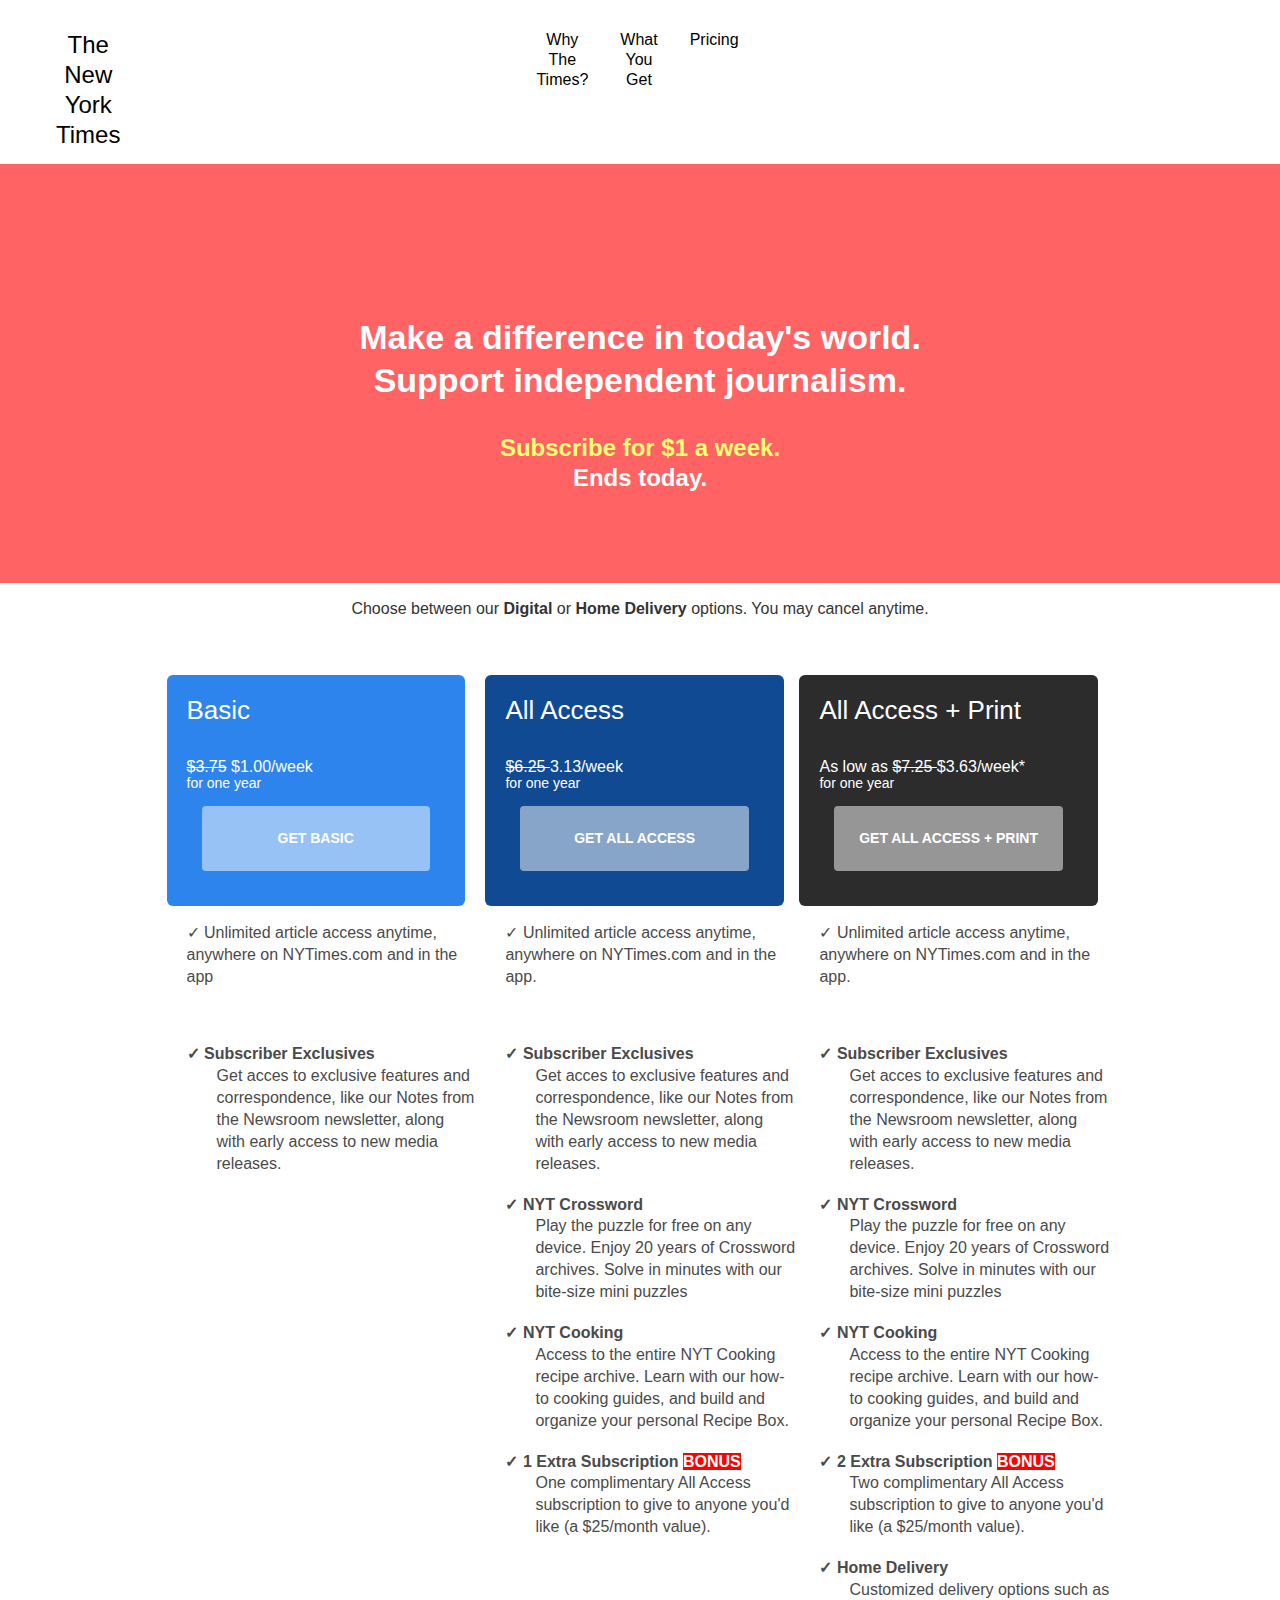
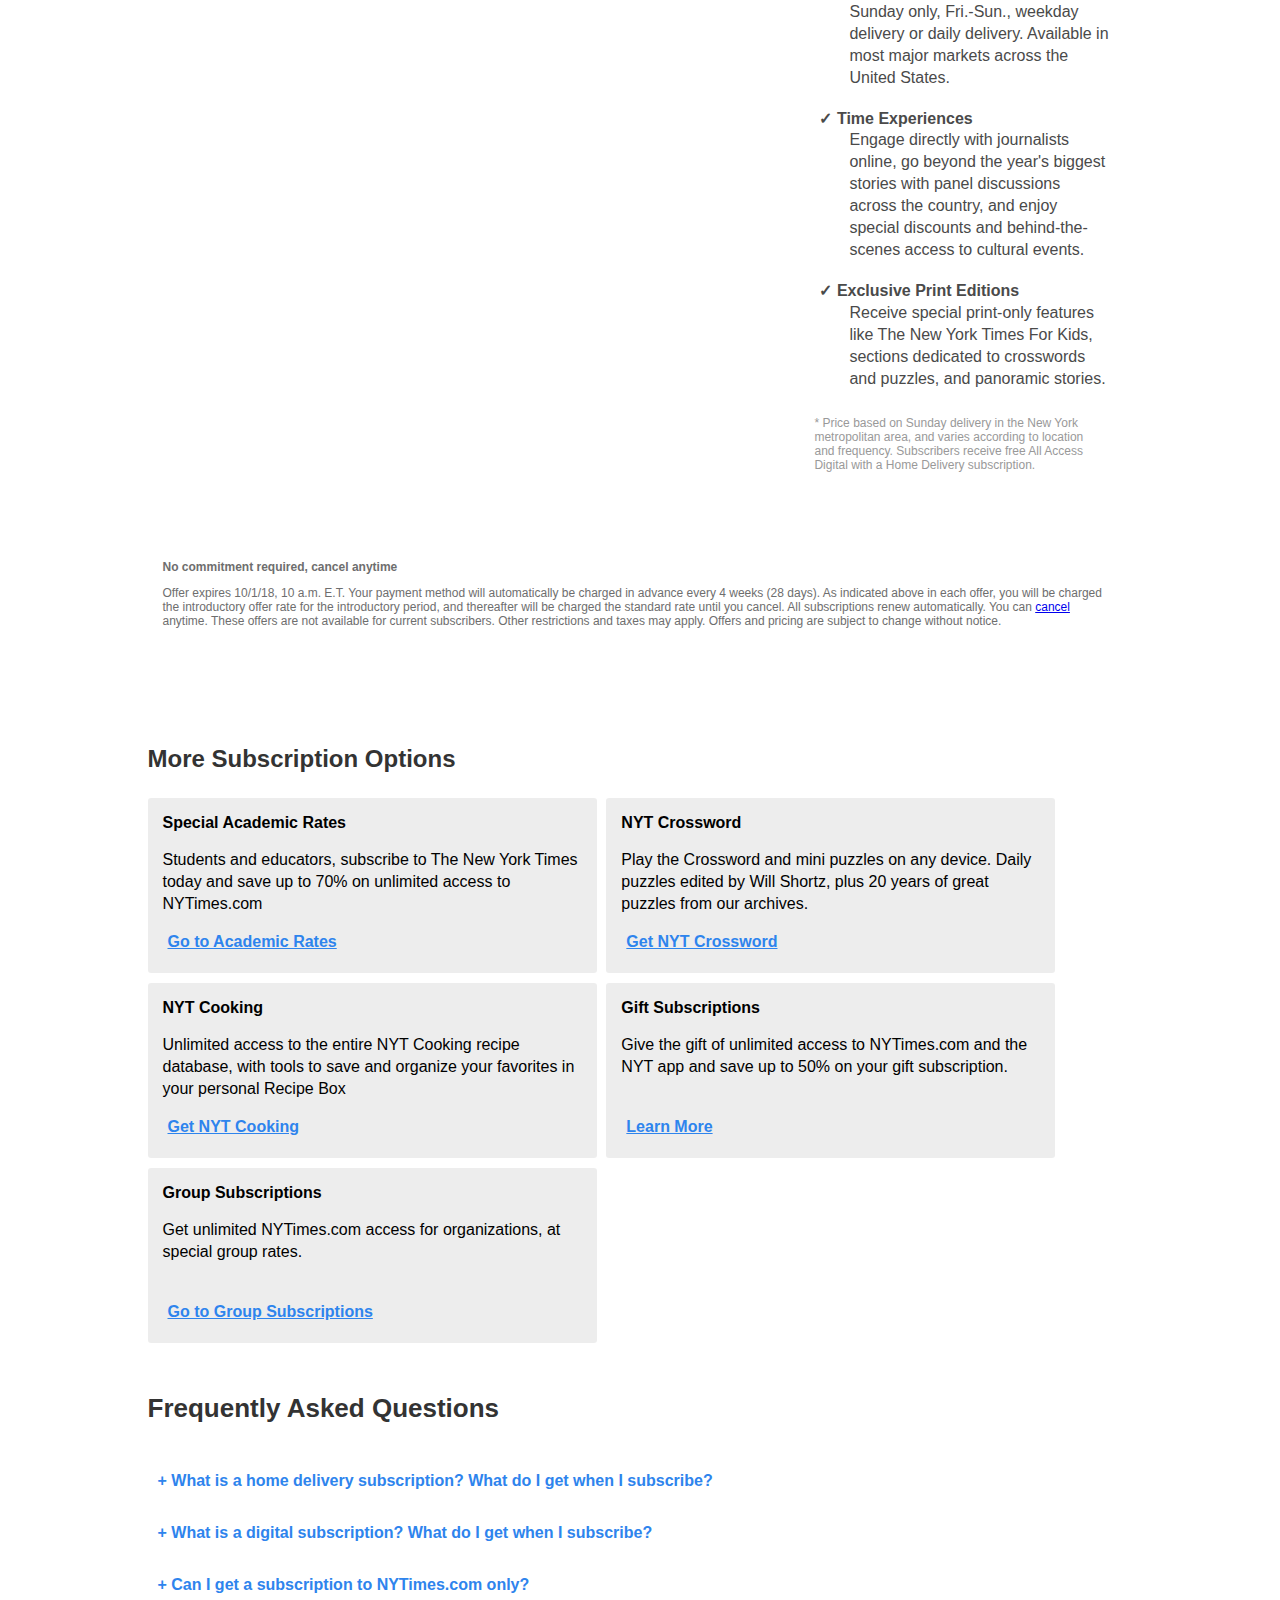
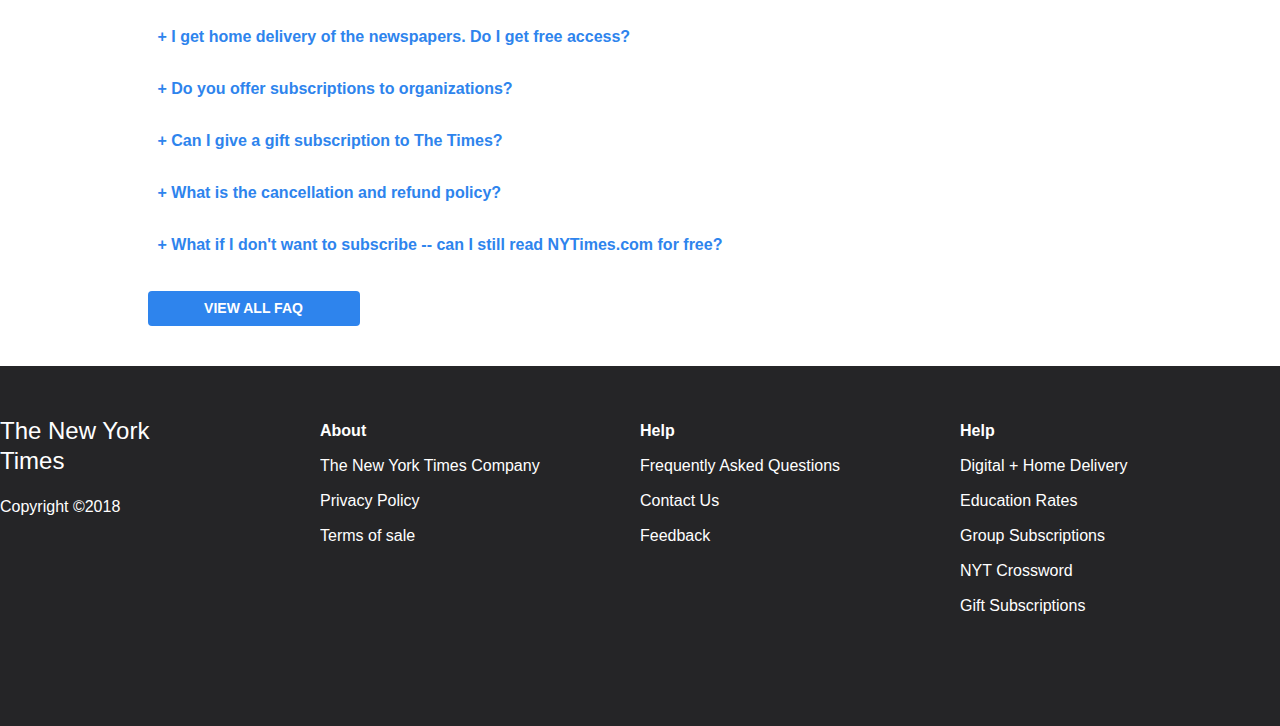
<file: index.html>
<!DOCTYPE html>
<html lang="en">
<head>
    <title>The New York Times: Digital and Home Delivery Subscriptions</title>
    <link rel="stylesheet" href="Assignment1.css" type ="text/css" />
    <link rel="stylesheet" href="https://cdnjs.cloudflare.com/ajax/libs/font-awesome/4.7.0/css/font-awesome.min.css">
</head>
<body class="main">
    <div class = "page">
        <div class ="spacing">
            <style>.universalNav{ top: 35px; }</style>
        </div>
        <header class="universalNav">
            <div class="universalNav-main">
                <div class = "menuBar">
                    <a class="homePage-link" style="font-size: 24px" href="https://www.nytimes.com/">The New York Times</a>
                    <a href="https://www.nytimes.com/subscriptions/Multiproduct/lp8FW9H.html?campaignId=67HX6">Why The Times?</a>
                   <a href="https://www.nytimes.com/subscriptions/Multiproduct/lp3L3W6.html?campaignId=67HX6">What You Get</a>
                   <a>Pricing</a>
                    <div class = "DropDown">
                        <button class = "dropbtn">More Options
                            <i class = "fa fa-caret-down"></i>
                        </button>
                        <div class = "dropdown-content">
                            <a href = "https://www.nytimes.com/subscription/hd/1042.html?campaignId=748YW">Home Delivery</a>
                            <a href = "https://www.nytimes.com/subscription/edu/lp8LQFK.html?campaignId=6YQ7L&campaignId=6YQ7L">Academic Rates</a>
                            <a href = "http://nytimesgroupsubscriptions.com/?Pardot_Campaign_Code_Form_Input=6XUKF&campaignId=6XUKF">Group Subscriptions</a>
                            <a href = "https://www.nytimes.com/subscriptions/Multiproduct/lp8R3WU.html?campaignId=6YQ7R">Cooking</a>
                            <a href = "https://www.nytimes.com/subscription/games/lp897H9.html?campaignId=6YQ7W&campaignId=6YQ7W">Crossword</a>
                            <a href = "https://www.nytimes.com/subscription/multiproduct/lp8R34X.html?campaignId=748YY">Gift</a>
                        </div>
                    </div>
                    <p class ="login" style="font-size: 9px; padding-left: 650px; padding-top: 10px;">LOG IN</p>
                </div>
            </div>
        </header>
        <section class = "columnLayout" style="background-color: #FF6363; border-top-color: #FF6363;">
            <div class = "columnLayout-content" style="padding-top: 120px; padding-bottom: 70px; width: 100%;">
                <h1 class = "header-title" style="max-width: 100%">
                    <p style ="text-align: center;"><span style = "font-size: 34px;">
                        <span class="text"><span style="color:white;text-decoration: inherit;">Make a difference in today's world. <br>Support independent journalism.</span></span></span>
                    </p>
                </h1>
                <h2 class = "Header-Subtitle" style = "max-width: 100%;">
                    <p>     </p>
                    <div style = "line-height:1.25;text-align:center;">
                        <font color="#feff74">
                            <b>
                                 Subscribe for $1 a week. 
                                <br>
                                <span style="color:#ffffff;text-decoration:inherit;">
                                    Ends today.</span>
                            </b>
                        </font> 
                    </div>
                </h2>
            </div>
        </section>
        <div class ="choose" style="background-color: #ffffff;">
            <div class ="choose-container">
                <div class="choose-content"> 
                    <div class = "choose-description" style="max-width: 100%;">
                        <p>Choose between our <strong>Digital</strong> or <strong>Home Delivery</strong> options. You may cancel anytime.</p>
                    </div>
                </div>
            </div>
        </div>
        <div class = "product-container" style="background-color: #ffffff">
            <div class = "product-container-wrap">
                <div class = "product-container-content">
                    <div class="product-basic">
                        <div class="product-basic-wrap">
                            <div class = "product-basic-header" style="background-color:#2e84ed;">
                                <div class ="product-basic-title">Basic</div>
                                <div class = "product-basic-teaser">
                                    <div style="line-height:1;">
                                        <s>$3.75</s> $1.00/week
                                    </div>
                                    <div style="line-height:1;">
                                        <span style="font-size:14px;">for </span>
                                        <span style="font-size:14px;">one year</span>
                                    </div>
                                </div>
                                <div class = "product-basic-buttonWrap">
                                    <a class = "product-basic-button" href="https://myaccount.nytimes.com/get-started?OC=20000188820&campaignId=67HX6&gclid=EAIaIQobChMItbTSi_TC3QIVBcNkCh0WlAVqEAAYASAAEgIGIfD_BwE&dclid=CMzyzY30wt0CFQbdYgod1dsImw">
                                        <p>GET BASIC</p>
                                    </a>
                                </div>
                            </div>
                            <div class = "product-basic-features">
                                <div class = "product-basic-features-1">
                                    <div class="product-basic-description">
                                        <p>&#x2713 Unlimited article access anytime, anywhere on NYTimes.com and in the app
                                    </div>
                                </div>
                                <div class = "product-basic-features-2"> 
                                    <div class="product-basic-features-title">
                                        &#x2713 Subscriber Exclusives
                                    </div>
                                    <div class="product-basic-feature-2-text"> 
                                            Get acces to exclusive features and correspondence, like our Notes from the Newsroom newsletter, along with early access to new media releases. 
                                    </div>
                                </div>
                            </div>
                        </div>
                    </div>
                    <div class = "product-basic">
                        <div class = "product-basic-wrap">
                            <div class = "product-basic-header" style="background-color:#0f4a92">
                                <div class =product-basic-title> All Access</div>
                                <div class = "product-basic-teaser">
                                    <div style = "line-height:1;">
                                        <s>$6.25 </s> 3.13/week 
                                    </div>
                                    <div style = "line-height:1;"> 
                                        <span style="font-size:14px;">for one year</span>
                                    </div>
                                </div>
                                <div class="product-basic-buttonWrap">
                                    <a class = "product-basic-button" href="https://myaccount.nytimes.com/get-started?OC=20000148500&campaignId=67HX6&gclid=EAIaIQobChMItbTSi_TC3QIVBcNkCh0WlAVqEAAYASAAEgIGIfD_BwE&dclid=CMzyzY30wt0CFQbdYgod1dsImw">
                                        <p>GET ALL ACCESS</p>
                                    </a>
                                </div>
                            </div>
                            <div class = "product-basic-features">
                                <div class = "product-basic-features-1">
                                    <div class="product-basic-description">
                                        <p>&#x2713 Unlimited article access anytime, anywhere on NYTimes.com and in the app.</p>
                                    </div>
                                </div>
                                <div class = "product-basic-features-2"> 
                                    <div class="product-basic-features-title">
                                        &#x2713 Subscriber Exclusives
                                    </div>
                                    <div class="product-basic-feature-2-text"> 
                                            Get acces to exclusive features and correspondence, like our Notes from the Newsroom newsletter, along with early access to new media releases. 
                                    </div>
                                </div>
                                <div class = "product-basic-features-2">
                                    <div class = "product-basic-features-title">
                                        &#x2713 NYT Crossword
                                    </div>
                                    <div class ="product-basic-feature-2-text">
                                        Play the puzzle for free on any device. Enjoy 20 years of Crossword archives. Solve in minutes with our bite-size mini puzzles
                                    </div>
                                </div>
                                <div class = "product-basic-features-2">
                                    <div class = "product-basic-features-title">
                                        &#x2713 NYT Cooking
                                    </div>
                                    <div class ="product-basic-feature-2-text">
                                        Access to the entire NYT Cooking recipe archive. Learn with our how-to cooking guides, and build and organize your personal Recipe Box. 
                                    </div>
                                </div>
                                <div class = "product-basic-features-2">
                                    <div class = "product-basic-features-title" style="">
                                        &#x2713 1 Extra Subscription
                                        <style type="text/css">
                                            .product-basic-features-title--tag{
                                                background-color: #FF0000;
                                                color:white; 
                                                display:inline; 
                                            }</style>
                                        <span class="product-basic-features-title--tag">BONUS</span>
                                    </div>
                                    <div class="product-basic-feature-2-text">
                                        One complimentary All Access subscription to give to anyone you'd like (a $25/month value).
                                    </div>
                                </div>
                            </div>
                        </div>
                    </div>
                    <div class = "product-basic">
                        <div class = "product-basic-wrap">
                            <div class ="product-basic-header" style="background-color:#2c2c2c;">
                                <div class = "product-basic-title">All Access + Print</div>
                                <div class = "product-basic-teaser">
                                    <div style="line-height:1;">
                                        As low as <s> $7.25 </s> $3.63/week*
                                    </div>
                                    <div style="line-height:1;">
                                        <span style="font-size:14px">for one year
                                        </span>
                                    </div>
                                </div>
                                <div class="product-basic-buttonWrap">
                                    <a class = "product-basic-button" href="https://myaccount.nytimes.com/get-started?OC=20000148500&campaignId=67HX6&gclid=EAIaIQobChMItbTSi_TC3QIVBcNkCh0WlAVqEAAYASAAEgIGIfD_BwE&dclid=CMzyzY30wt0CFQbdYgod1dsImw">
                                        <p>GET ALL ACCESS + PRINT</p>
                                    </a>
                                </div>
                            </div>
                             <div class = "product-basic-features">
                                <div class = "product-basic-features-1">
                                    <div class="product-basic-description">
                                        <p>&#x2713 Unlimited article access anytime, anywhere on NYTimes.com and in the app.</p>
                                    </div>
                                </div>
                                <div class = "product-basic-features-2"> 
                                    <div class="product-basic-features-title">
                                        &#x2713 Subscriber Exclusives
                                    </div>
                                    <div class="product-basic-feature-2-text"> 
                                            Get acces to exclusive features and correspondence, like our Notes from the Newsroom newsletter, along with early access to new media releases. 
                                    </div>
                                </div>
                                <div class = "product-basic-features-2">
                                    <div class = "product-basic-features-title">
                                        &#x2713 NYT Crossword
                                    </div>
                                    <div class ="product-basic-feature-2-text">
                                        Play the puzzle for free on any device. Enjoy 20 years of Crossword archives. Solve in minutes with our bite-size mini puzzles
                                    </div>
                                </div>
                                <div class = "product-basic-features-2">
                                    <div class = "product-basic-features-title">
                                        &#x2713 NYT Cooking
                                    </div>
                                    <div class ="product-basic-feature-2-text">
                                        Access to the entire NYT Cooking recipe archive. Learn with our how-to cooking guides, and build and organize your personal Recipe Box. 
                                    </div>
                                </div>
                                <div class = "product-basic-features-2">
                                    <div class = "product-basic-features-title" style="">
                                        &#x2713 2 Extra Subscription
                                        <style type="text/css">
                                            .product-basic-features-title--tag{
                                                background-color: #FF0000;
                                                color:white; 
                                                display:inline; 
                                            }</style>
                                        <span class="product-basic-features-title--tag">BONUS</span>
                                    </div>
                                    <div class="product-basic-feature-2-text">
                                        Two complimentary All Access subscription to give to anyone you'd like (a $25/month value).
                                    </div>
                                </div>
                                 <div class ="product-basic-features-2">
                                     <div class = "product-basic-features-title">
                                         &#x2713 Home Delivery
                                     </div>
                                     <div class = "product-basic-feature-2-text">
                                         Customized delivery options such as Sunday only, Fri.-Sun., weekday delivery or daily delivery. Available in most major markets across the United States. 
                                     </div>
                                 </div>
                                <div class ="product-basic-features-2">
                                     <div class = "product-basic-features-title">
                                         &#x2713 Time Experiences
                                     </div>
                                     <div class = "product-basic-feature-2-text">
                                         Engage directly with journalists online, go beyond the year's biggest stories with panel discussions across the country, and enjoy special discounts and behind-the-scenes access to cultural events.
                                     </div>
                                 </div>
                                 <div class ="product-basic-features-2">
                                     <div class = "product-basic-features-title">
                                         &#x2713 Exclusive Print Editions
                                     </div>
                                     <div class = "product-basic-feature-2-text">
                                         Receive special print-only features like The New York Times For Kids, sections dedicated to crosswords and puzzles, and panoramic stories.
                                     </div>
                                 </div>
                            </div>
                        </div>
                        <div class ="legal">
                            <div class="wrap">
                                <div class="legal-copy" style="display: block;">
                                    <p>* Price based on Sunday delivery in the New York metropolitan area, and varies according to location and frequency. Subscribers receive free All Access Digital with a Home Delivery subscription.</p>
                                </div>
                            </div>
                        </div>
                    </div>
                </div>
            </div>
        </div> 
        <div class="legal">
            <div class="wrap">
                <div class="legal-copy">
                    <section id="more-subscriptions">
                        <div> 
                            <div>
                                <p><strong>No commitment required, cancel anytime</strong></p>
                                <p>Offer expires 10/1/18, 10 a.m. E.T. Your payment method will automatically be charged in advance every 4 weeks (28 days). As indicated above in each offer, you will be charged the introductory offer rate for the introductory period, and thereafter will be charged the standard rate until you cancel. All subscriptions renew automatically. You can <a href="https://help.nytimes.com/hc/en-us/articles/115014893968-Terms-of-sale#cancel">cancel</a> anytime. These offers are not available for current subscribers. Other restrictions and taxes may apply. Offers and pricing are subject to change without notice.</p>
                            </div>
                        </div>
                    </section>
                </div>
            </div>
        </div>
        <div class = "secondary-offers">
            <div class="wrap">
                <h2 class="secondary-offers-title" style="max-width: 100%;">
                    <p>More Subscription Options</p>
                </h2>
                <div class="secondary-offers-content">
                    <a class="secondary-offers-link" href="http://www.nytimes.com/subscriptions/edu/lp8LQFK.html?campaignId=6Y4QR">
                        <div class="secondary-offers-link-content">
                            <div class="secondary-offers-link-title">
                                Special Academic Rates</div>
                                <div class="secondary-offers-link-feature">
                                    <p>
                                        Students and educators, subscribe to The New York Times today and save up to 70% on unlimited access to NYTimes.com 
                                    </p>
                                </div>
                                <div class="secondary-offers-link-button">
                                    Go to Academic Rates
                                </div>
                            </div>
                            </a>
                            <a class="secondary-offers-link" href="https://www.nytimes.com/subscriptions/games/lp897H9.html?campaignId=6Q9K8">
                                <div class="secondary-offers-link-content">
                                    <div class="secondary-offers-link-title">NYT Crossword</div>
                                    <div class="secondary-offers-link-feature">
                                        <p>
                                            Play the Crossword and mini puzzles on any device. Daily puzzles edited by Will Shortz, plus 20 years of great puzzles from our archives.
                                        </p>
                                    </div>
                                    <div class="secondary-offers-link-button">
                                        Get NYT Crossword
                                    </div>
                                </div>
                            </a>
                            <a class="secondary-offers-link" href="https://www.nytimes.com/subscriptions/games/lp897H9.html?campaignId=6Q9K8">
                                <div class="secondary-offers-link-content">
                                    <div class="secondary-offers-link-title">NYT Cooking</div>
                                    <div class="secondary-offers-link-feature">
                                        <p>
                                            Unlimited access to the entire NYT Cooking recipe database, with tools to save and organize your favorites in your personal Recipe Box
                                        </p>
                                    </div>
                                    <div class="secondary-offers-link-button">
                                        Get NYT Cooking
                                    </div>
                                </div>
                            </a> 
                            <a class="secondary-offers-link" href="https://www.nytimes.com/subscriptions/games/lp897H9.html?campaignId=6Q9K8">
                                <div class="secondary-offers-link-content">
                                    <div class="secondary-offers-link-title">Gift Subscriptions</div>
                                    <div class="secondary-offers-link-feature">
                                        <p>
                                            Give the gift of unlimited access to NYTimes.com and the NYT app and save up to 50% on your gift subscription.
                                        </p>
                                    </div>
                                    <div class="secondary-offers-link-button">
                                        Learn More
                                    </div>
                                </div>
                            </a>
                            <a class="secondary-offers-link" href="https://www.nytimes.com/subscriptions/games/lp897H9.html?campaignId=6Q9K8">
                                <div class="secondary-offers-link-content">
                                    <div class="secondary-offers-link-title">Group Subscriptions</div>
                                    <div class="secondary-offers-link-feature">
                                        <p>
                                            Get unlimited NYTimes.com access for organizations, at special group rates. 
                                        </p>
                                    </div>
                                    <div class="secondary-offers-link-button">
                                        Go to Group Subscriptions
                                    </div>
                                </div>
                            </a>
                    </div>
                </div>
            </div>
            <div class="faq">
                <div class="faq-container">
                    <div class="wrap">
                        <h2 class="faq-title" style="text-align: left;">
                            Frequently Asked Questions
                        </h2>
                    </div>
                    <div class="faq-section">
                        <div class="faq-item">
                            <div class="wrap">
                                <h3 class="faq-item-title">
                                   + What is a home delivery subscription? What do I get when I subscribe?
                                </h3>
                            </div>
                        </div>
                        <div class="faq-item">
                            <div class="wrap">
                                <h3 class="faq-item-title">
                                    + What is a digital subscription? What do I get when I subscribe?
                                </h3>
                            </div>
                        </div>
                        <div class="faq-item">
                            <div class="wrap">
                                <h3 class="faq-item-title">
                                    + Can I get a subscription to NYTimes.com only?
                                </h3>
                            </div>
                        </div>
                        <div class="faq-item">
                            <div class="wrap">
                                <h3 class="faq-item-title">
                                    + I get home delivery of the newspapers. Do I get free access?
                                </h3>
                            </div>
                        </div>
                        <div class="faq-item">
                            <div class="wrap">
                                <h3 class="faq-item-title">
                                   + Do you offer subscriptions to organizations?
                                </h3>
                            </div>
                        </div>
                        <div class="faq-item">
                            <div class="wrap">
                                <h3 class="faq-item-title">
                                    + Can I give a gift subscription to The Times?
                                </h3>
                            </div>
                        </div>
                        <div class="faq-item">
                            <div class="wrap">
                                <h3 class="faq-item-title">
                                    + What is the cancellation and refund policy?
                                </h3>
                            </div>
                        </div>
                        <div class="faq-item">
                            <div class="wrap">
                                <h3 class="faq-item-title">
                                    + What if I don't want to subscribe -- can I still read NYTimes.com for free?
                                </h3>
                            </div>
                        </div>
                    </div>
                    <a class="faq-link" href="https://www.nytimes.com/content/help/account/purchases/subscriptions-and-purchases.html">
                        <div class="wrap">VIEW ALL FAQ</div>
                    </a>
                </div>
            </div>
            <footer class="page-footer">
                <div class="page-footer-content">
                    <div class="page-footer-column">
                        <a class="page-footer-column-logo" style="font-size: 24px; color:#ffffff;" href="https://www.nytimes.com">
                            The New York Times
                        </a>
                        <p>Copyright ©2018</p>
                    </div>
                    <div class="page-footer-column">
                        <h3 class="page-footer-column-heading">
                            About
                        </h3>
                        <div class="page-footer-column-links">
                            <a href="http://www.nytco.com/">
                            The New York Times Company
                            </a>
                            <br>
                            <a href="https://www.nytimes.com/privacy">
                            Privacy Policy</a>
                            <br>
                            <a href="https://www.nytimes.com/content/help/rights/sale/terms-of-sale.html">
                            Terms of sale
                            </a>
                        </div>
                    </div>
                    <div class="page-footer-column">
                        <h3 class="page-footer-column-heading">
                            Help
                        </h3>
                        <div class="page-footer-column-links">
                            <a href="https://www.nytimes.com/content/help/account/purchases/subscriptions-and-purchases.html">
                            Frequently Asked Questions
                            </a>
                            <br>
                            <a href="https://help.nytimes.com/hc/en-us">
                            Contact Us</a>
                            <br>
                            <a href="https://myaccount.nytimes.com/membercenter/feedback.html">
                            Feedback
                            </a>
                        </div>
                    </div>
                    <div class="page-footer-column">
                        <h3 class="page-footer-column-heading">
                            Help
                        </h3>
                        <div class="page-footer-column-links">
                            <a href="https://www.nytimes.com/subscription/multiproduct/lp8HYKU.html?campaignId=6JUHR">
                            Digital + Home Delivery
                            </a>
                            <br>
                            <a href="https://www.nytimes.com/subscriptions/edu/lp8LQFK.html?campaignId=6RR8R">
                            Education Rates</a>
                            <br>
                            <a href="http://nytimesgroupsubscriptions.com/?Pardot_Campaign_Code_Form_Input=6XUJR">
                            Group Subscriptions
                            </a>
                            <br>
                            <a href="https://www.nytimes.com/subscription/games/lp897H9.html?campaignId=6RRWR">
                            NYT Crossword
                            </a>
                            <br>
                            <a href="https://www.nytimes.com/subscription/multiproduct/lp8R34X.html?campaignId=3FQ4Y">
                            Gift Subscriptions
                            </a>
                        </div>
                    </div>
                </div>
            </footer>
        </div>
    </div>
</body>
</html>
</file>
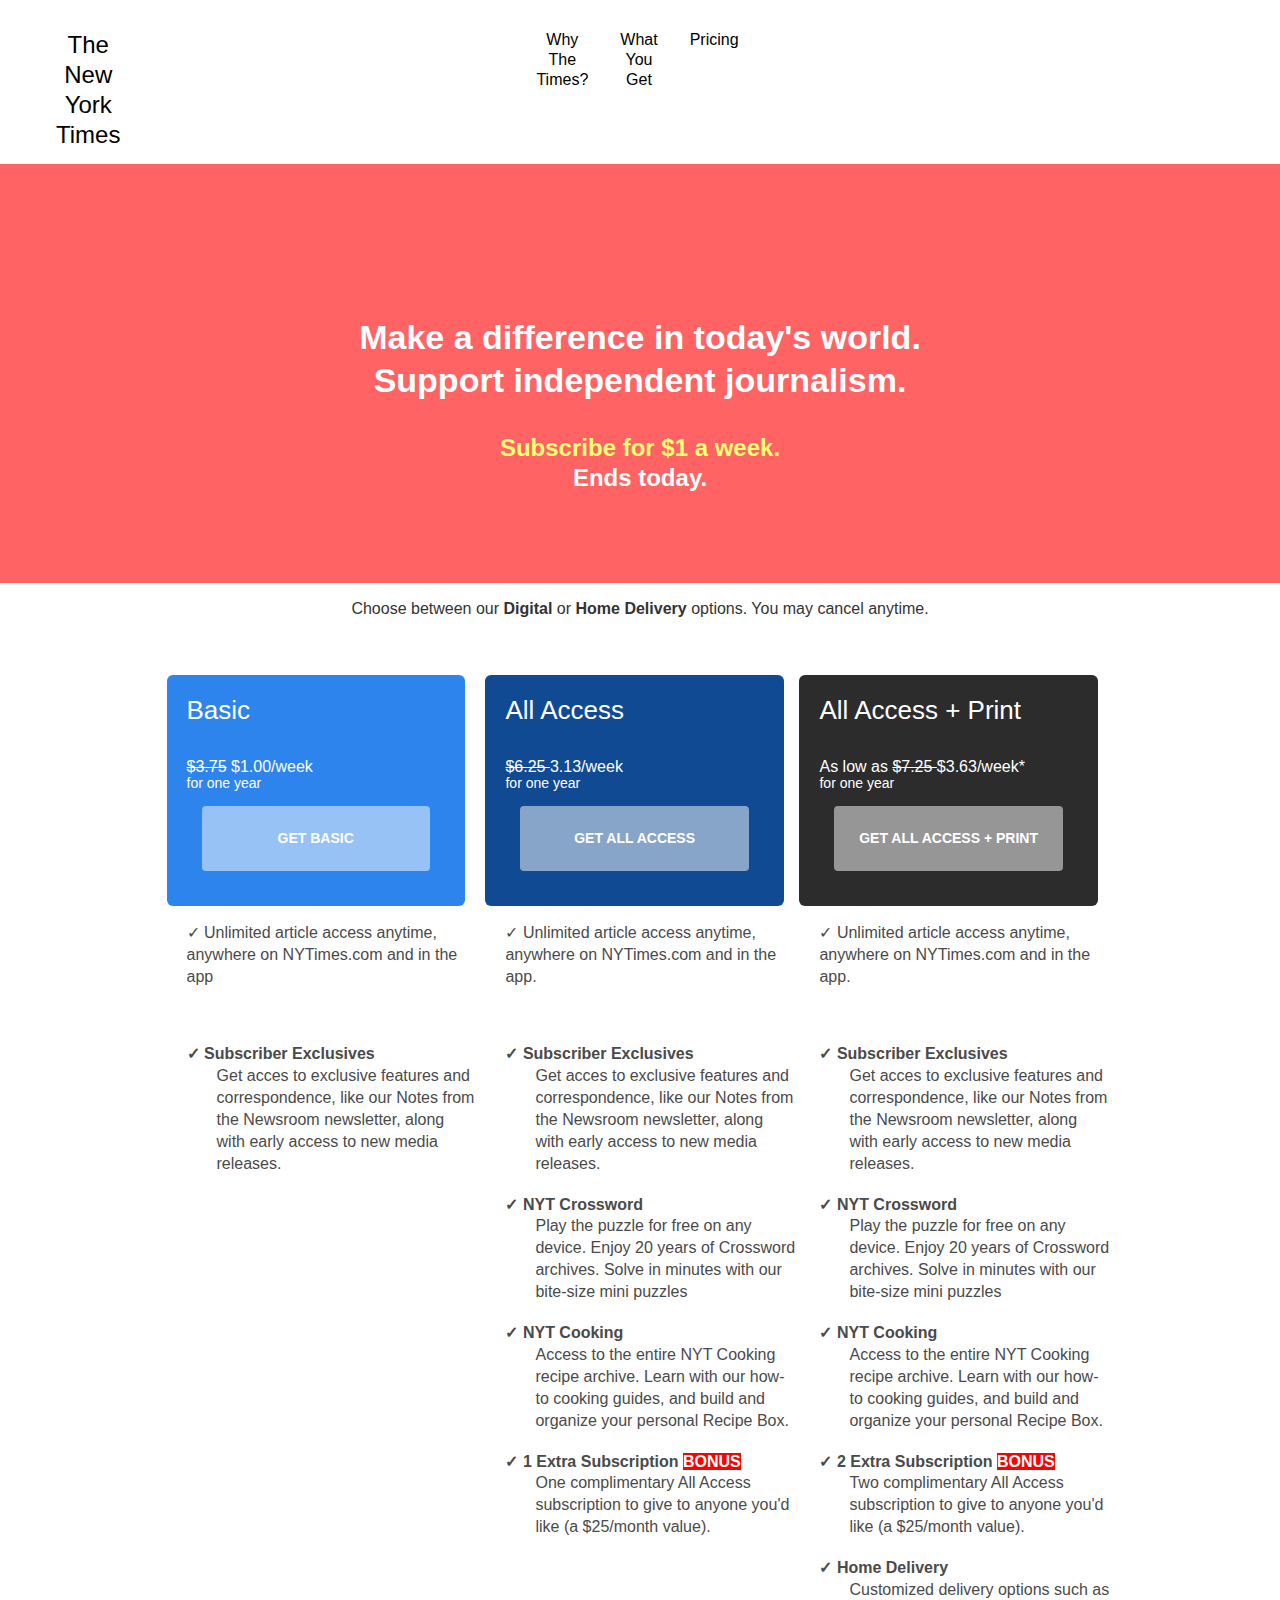
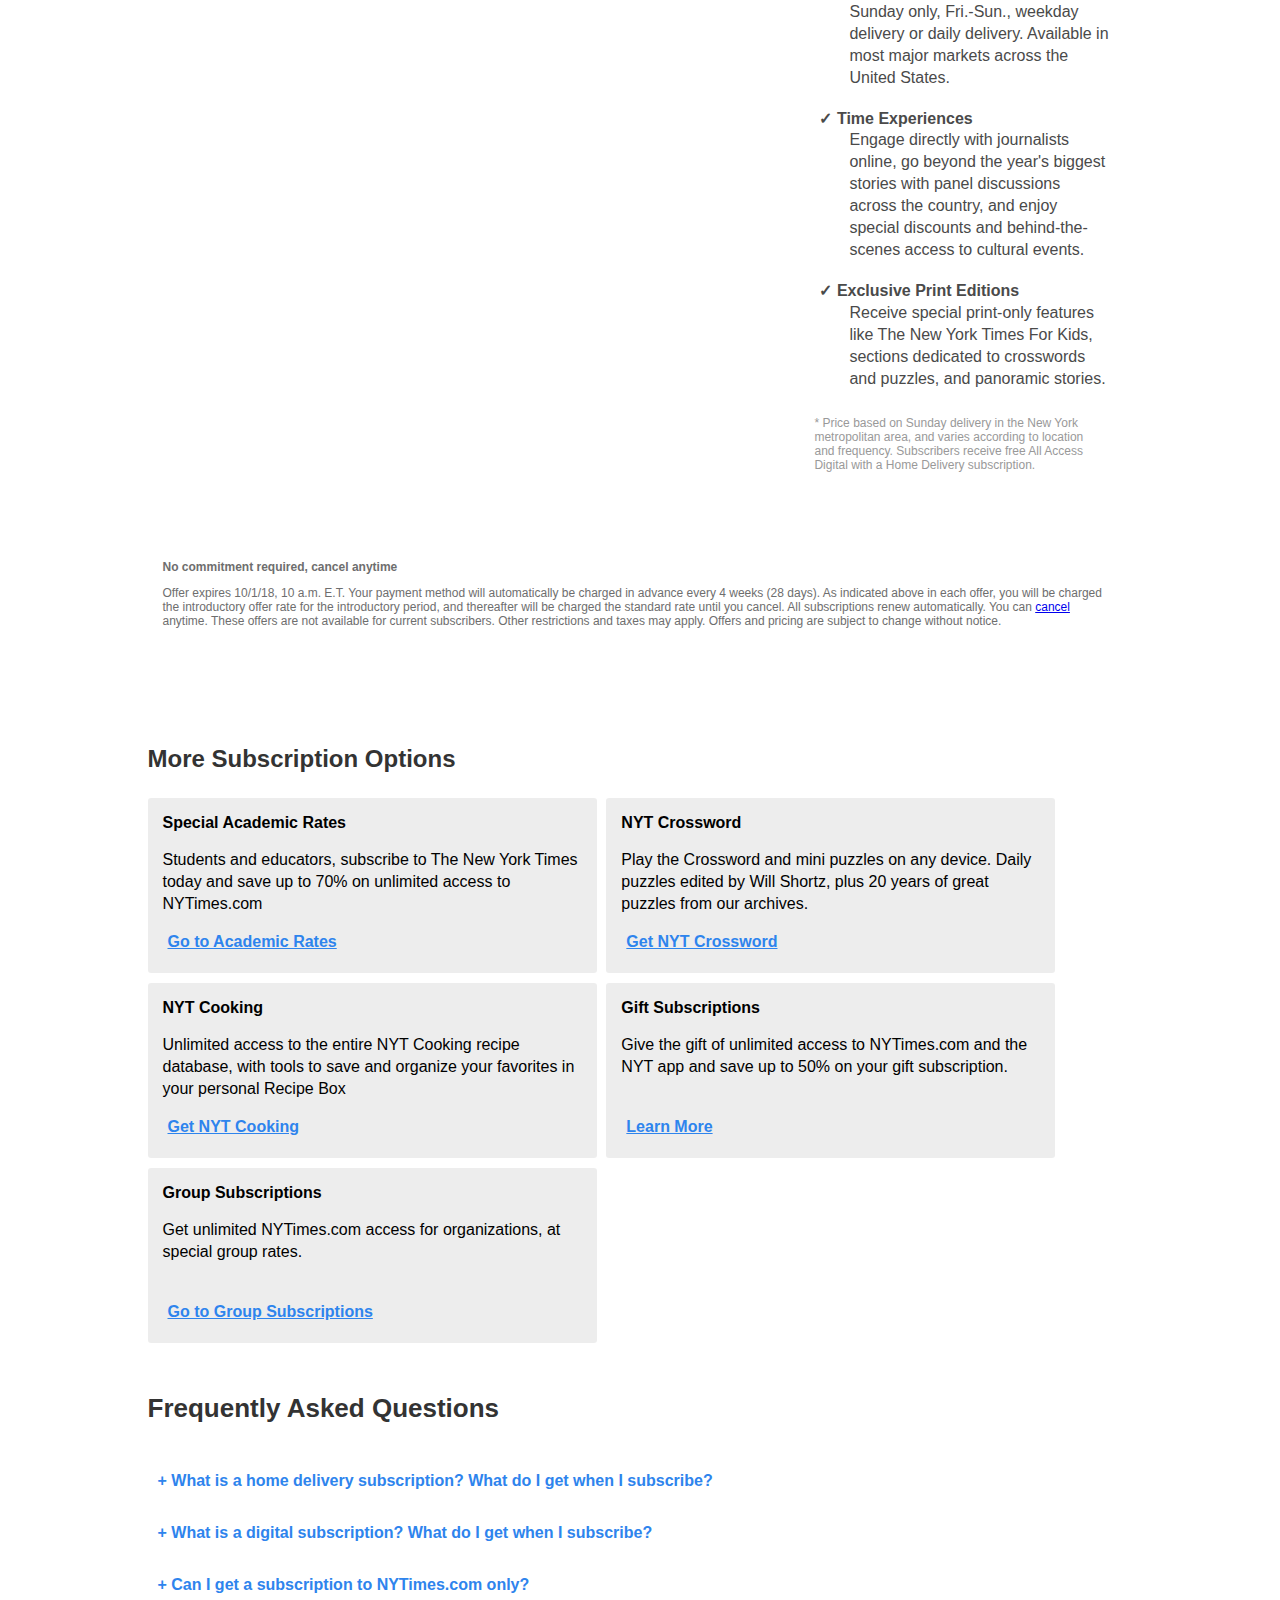
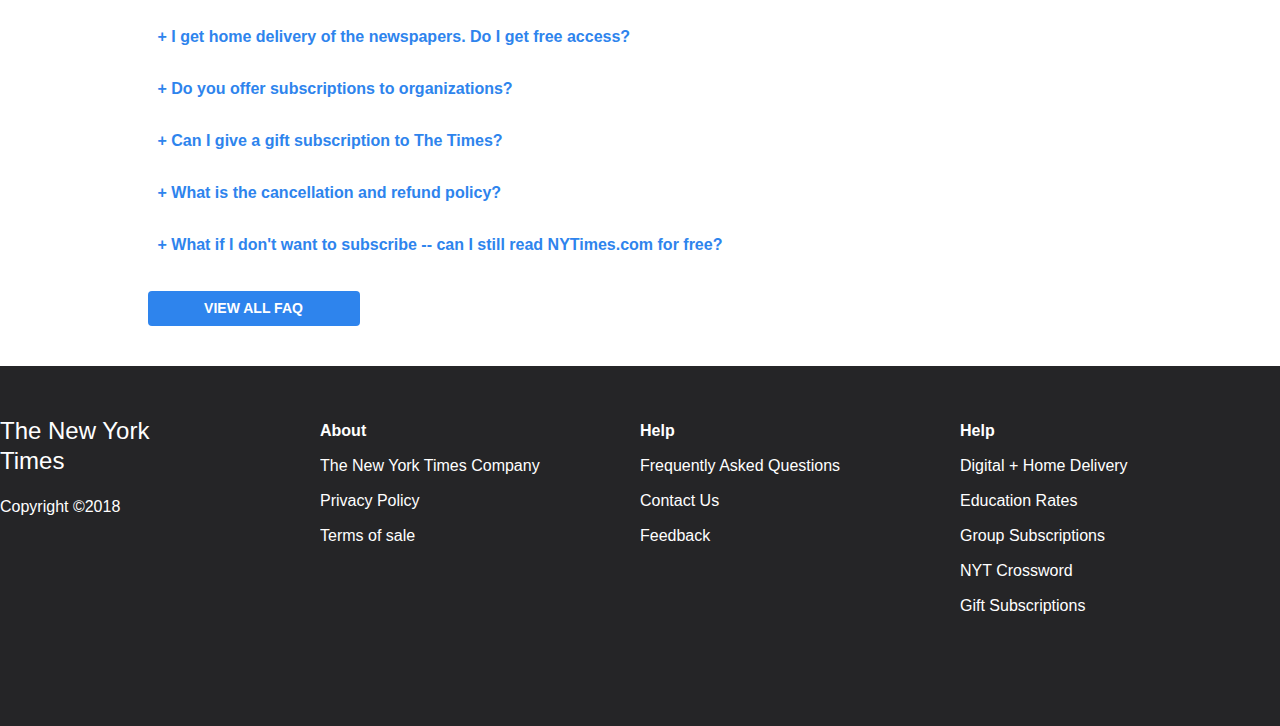
<file: Assignment1/index.html>
<!DOCTYPE html>
<html lang="en">
<head>
    <title>The New York Times: Digital and Home Delivery Subscriptions</title>
    <link rel="stylesheet" href="Assignment1.css" type ="text/css" />
    <link rel="stylesheet" href="https://cdnjs.cloudflare.com/ajax/libs/font-awesome/4.7.0/css/font-awesome.min.css">
</head>
<body class="main">
    <div class = "page">
        <div class ="spacing">
            <style>.universalNav{ top: 35px; }</style>
        </div>
        <header class="universalNav">
            <div class="universalNav-main">
                <div class = "menuBar">
                    <a class="homePage-link" style="font-size: 24px" href="https://www.nytimes.com/">The New York Times</a>
                    <a href="https://www.nytimes.com/subscriptions/Multiproduct/lp8FW9H.html?campaignId=67HX6">Why The Times?</a>
                   <a href="https://www.nytimes.com/subscriptions/Multiproduct/lp3L3W6.html?campaignId=67HX6">What You Get</a>
                   <a>Pricing</a>
                    <div class = "DropDown">
                        <button class = "dropbtn">More Options
                            <i class = "fa fa-caret-down"></i>
                        </button>
                        <div class = "dropdown-content">
                            <a href = "https://www.nytimes.com/subscription/hd/1042.html?campaignId=748YW">Home Delivery</a>
                            <a href = "https://www.nytimes.com/subscription/edu/lp8LQFK.html?campaignId=6YQ7L&campaignId=6YQ7L">Academic Rates</a>
                            <a href = "http://nytimesgroupsubscriptions.com/?Pardot_Campaign_Code_Form_Input=6XUKF&campaignId=6XUKF">Group Subscriptions</a>
                            <a href = "https://www.nytimes.com/subscriptions/Multiproduct/lp8R3WU.html?campaignId=6YQ7R">Cooking</a>
                            <a href = "https://www.nytimes.com/subscription/games/lp897H9.html?campaignId=6YQ7W&campaignId=6YQ7W">Crossword</a>
                            <a href = "https://www.nytimes.com/subscription/multiproduct/lp8R34X.html?campaignId=748YY">Gift</a>
                        </div>
                    </div>
                    <p class ="login" style="font-size: 9px; padding-left: 650px; padding-top: 10px;">LOG IN</p>
                </div>
            </div>
        </header>
        <section class = "columnLayout" style="background-color: #FF6363; border-top-color: #FF6363;">
            <div class = "columnLayout-content" style="padding-top: 120px; padding-bottom: 70px; width: 100%;">
                <h1 class = "header-title" style="max-width: 100%">
                    <p style ="text-align: center;"><span style = "font-size: 34px;">
                        <span class="text"><span style="color:white;text-decoration: inherit;">Make a difference in today's world. <br>Support independent journalism.</span></span></span>
                    </p>
                </h1>
                <h2 class = "Header-Subtitle" style = "max-width: 100%;">
                    <p>     </p>
                    <div style = "line-height:1.25;text-align:center;">
                        <font color="#feff74">
                            <b>
                                 Subscribe for $1 a week. 
                                <br>
                                <span style="color:#ffffff;text-decoration:inherit;">
                                    Ends today.</span>
                            </b>
                        </font> 
                    </div>
                </h2>
            </div>
        </section>
        <div class ="choose" style="background-color: #ffffff;">
            <div class ="choose-container">
                <div class="choose-content"> 
                    <div class = "choose-description" style="max-width: 100%;">
                        <p>Choose between our <strong>Digital</strong> or <strong>Home Delivery</strong> options. You may cancel anytime.</p>
                    </div>
                </div>
            </div>
        </div>
        <div class = "product-container" style="background-color: #ffffff">
            <div class = "product-container-wrap">
                <div class = "product-container-content">
                    <div class="product-basic">
                        <div class="product-basic-wrap">
                            <div class = "product-basic-header" style="background-color:#2e84ed;">
                                <div class ="product-basic-title">Basic</div>
                                <div class = "product-basic-teaser">
                                    <div style="line-height:1;">
                                        <s>$3.75</s> $1.00/week
                                    </div>
                                    <div style="line-height:1;">
                                        <span style="font-size:14px;">for </span>
                                        <span style="font-size:14px;">one year</span>
                                    </div>
                                </div>
                                <div class = "product-basic-buttonWrap">
                                    <a class = "product-basic-button" href="https://myaccount.nytimes.com/get-started?OC=20000188820&campaignId=67HX6&gclid=EAIaIQobChMItbTSi_TC3QIVBcNkCh0WlAVqEAAYASAAEgIGIfD_BwE&dclid=CMzyzY30wt0CFQbdYgod1dsImw">
                                        <p>GET BASIC</p>
                                    </a>
                                </div>
                            </div>
                            <div class = "product-basic-features">
                                <div class = "product-basic-features-1">
                                    <div class="product-basic-description">
                                        <p>&#x2713 Unlimited article access anytime, anywhere on NYTimes.com and in the app
                                    </div>
                                </div>
                                <div class = "product-basic-features-2"> 
                                    <div class="product-basic-features-title">
                                        &#x2713 Subscriber Exclusives
                                    </div>
                                    <div class="product-basic-feature-2-text"> 
                                            Get acces to exclusive features and correspondence, like our Notes from the Newsroom newsletter, along with early access to new media releases. 
                                    </div>
                                </div>
                            </div>
                        </div>
                    </div>
                    <div class = "product-basic">
                        <div class = "product-basic-wrap">
                            <div class = "product-basic-header" style="background-color:#0f4a92">
                                <div class =product-basic-title> All Access</div>
                                <div class = "product-basic-teaser">
                                    <div style = "line-height:1;">
                                        <s>$6.25 </s> 3.13/week 
                                    </div>
                                    <div style = "line-height:1;"> 
                                        <span style="font-size:14px;">for one year</span>
                                    </div>
                                </div>
                                <div class="product-basic-buttonWrap">
                                    <a class = "product-basic-button" href="https://myaccount.nytimes.com/get-started?OC=20000148500&campaignId=67HX6&gclid=EAIaIQobChMItbTSi_TC3QIVBcNkCh0WlAVqEAAYASAAEgIGIfD_BwE&dclid=CMzyzY30wt0CFQbdYgod1dsImw">
                                        <p>GET ALL ACCESS</p>
                                    </a>
                                </div>
                            </div>
                            <div class = "product-basic-features">
                                <div class = "product-basic-features-1">
                                    <div class="product-basic-description">
                                        <p>&#x2713 Unlimited article access anytime, anywhere on NYTimes.com and in the app.</p>
                                    </div>
                                </div>
                                <div class = "product-basic-features-2"> 
                                    <div class="product-basic-features-title">
                                        &#x2713 Subscriber Exclusives
                                    </div>
                                    <div class="product-basic-feature-2-text"> 
                                            Get acces to exclusive features and correspondence, like our Notes from the Newsroom newsletter, along with early access to new media releases. 
                                    </div>
                                </div>
                                <div class = "product-basic-features-2">
                                    <div class = "product-basic-features-title">
                                        &#x2713 NYT Crossword
                                    </div>
                                    <div class ="product-basic-feature-2-text">
                                        Play the puzzle for free on any device. Enjoy 20 years of Crossword archives. Solve in minutes with our bite-size mini puzzles
                                    </div>
                                </div>
                                <div class = "product-basic-features-2">
                                    <div class = "product-basic-features-title">
                                        &#x2713 NYT Cooking
                                    </div>
                                    <div class ="product-basic-feature-2-text">
                                        Access to the entire NYT Cooking recipe archive. Learn with our how-to cooking guides, and build and organize your personal Recipe Box. 
                                    </div>
                                </div>
                                <div class = "product-basic-features-2">
                                    <div class = "product-basic-features-title" style="">
                                        &#x2713 1 Extra Subscription
                                        <style type="text/css">
                                            .product-basic-features-title--tag{
                                                background-color: #FF0000;
                                                color:white; 
                                                display:inline; 
                                            }</style>
                                        <span class="product-basic-features-title--tag">BONUS</span>
                                    </div>
                                    <div class="product-basic-feature-2-text">
                                        One complimentary All Access subscription to give to anyone you'd like (a $25/month value).
                                    </div>
                                </div>
                            </div>
                        </div>
                    </div>
                    <div class = "product-basic">
                        <div class = "product-basic-wrap">
                            <div class ="product-basic-header" style="background-color:#2c2c2c;">
                                <div class = "product-basic-title">All Access + Print</div>
                                <div class = "product-basic-teaser">
                                    <div style="line-height:1;">
                                        As low as <s> $7.25 </s> $3.63/week*
                                    </div>
                                    <div style="line-height:1;">
                                        <span style="font-size:14px">for one year
                                        </span>
                                    </div>
                                </div>
                                <div class="product-basic-buttonWrap">
                                    <a class = "product-basic-button" href="https://myaccount.nytimes.com/get-started?OC=20000148500&campaignId=67HX6&gclid=EAIaIQobChMItbTSi_TC3QIVBcNkCh0WlAVqEAAYASAAEgIGIfD_BwE&dclid=CMzyzY30wt0CFQbdYgod1dsImw">
                                        <p>GET ALL ACCESS + PRINT</p>
                                    </a>
                                </div>
                            </div>
                             <div class = "product-basic-features">
                                <div class = "product-basic-features-1">
                                    <div class="product-basic-description">
                                        <p>&#x2713 Unlimited article access anytime, anywhere on NYTimes.com and in the app.</p>
                                    </div>
                                </div>
                                <div class = "product-basic-features-2"> 
                                    <div class="product-basic-features-title">
                                        &#x2713 Subscriber Exclusives
                                    </div>
                                    <div class="product-basic-feature-2-text"> 
                                            Get acces to exclusive features and correspondence, like our Notes from the Newsroom newsletter, along with early access to new media releases. 
                                    </div>
                                </div>
                                <div class = "product-basic-features-2">
                                    <div class = "product-basic-features-title">
                                        &#x2713 NYT Crossword
                                    </div>
                                    <div class ="product-basic-feature-2-text">
                                        Play the puzzle for free on any device. Enjoy 20 years of Crossword archives. Solve in minutes with our bite-size mini puzzles
                                    </div>
                                </div>
                                <div class = "product-basic-features-2">
                                    <div class = "product-basic-features-title">
                                        &#x2713 NYT Cooking
                                    </div>
                                    <div class ="product-basic-feature-2-text">
                                        Access to the entire NYT Cooking recipe archive. Learn with our how-to cooking guides, and build and organize your personal Recipe Box. 
                                    </div>
                                </div>
                                <div class = "product-basic-features-2">
                                    <div class = "product-basic-features-title" style="">
                                        &#x2713 2 Extra Subscription
                                        <style type="text/css">
                                            .product-basic-features-title--tag{
                                                background-color: #FF0000;
                                                color:white; 
                                                display:inline; 
                                            }</style>
                                        <span class="product-basic-features-title--tag">BONUS</span>
                                    </div>
                                    <div class="product-basic-feature-2-text">
                                        Two complimentary All Access subscription to give to anyone you'd like (a $25/month value).
                                    </div>
                                </div>
                                 <div class ="product-basic-features-2">
                                     <div class = "product-basic-features-title">
                                         &#x2713 Home Delivery
                                     </div>
                                     <div class = "product-basic-feature-2-text">
                                         Customized delivery options such as Sunday only, Fri.-Sun., weekday delivery or daily delivery. Available in most major markets across the United States. 
                                     </div>
                                 </div>
                                <div class ="product-basic-features-2">
                                     <div class = "product-basic-features-title">
                                         &#x2713 Time Experiences
                                     </div>
                                     <div class = "product-basic-feature-2-text">
                                         Engage directly with journalists online, go beyond the year's biggest stories with panel discussions across the country, and enjoy special discounts and behind-the-scenes access to cultural events.
                                     </div>
                                 </div>
                                 <div class ="product-basic-features-2">
                                     <div class = "product-basic-features-title">
                                         &#x2713 Exclusive Print Editions
                                     </div>
                                     <div class = "product-basic-feature-2-text">
                                         Receive special print-only features like The New York Times For Kids, sections dedicated to crosswords and puzzles, and panoramic stories.
                                     </div>
                                 </div>
                            </div>
                        </div>
                        <div class ="legal">
                            <div class="wrap">
                                <div class="legal-copy" style="display: block;">
                                    <p>* Price based on Sunday delivery in the New York metropolitan area, and varies according to location and frequency. Subscribers receive free All Access Digital with a Home Delivery subscription.</p>
                                </div>
                            </div>
                        </div>
                    </div>
                </div>
            </div>
        </div> 
        <div class="legal">
            <div class="wrap">
                <div class="legal-copy">
                    <section id="more-subscriptions">
                        <div> 
                            <div>
                                <p><strong>No commitment required, cancel anytime</strong></p>
                                <p>Offer expires 10/1/18, 10 a.m. E.T. Your payment method will automatically be charged in advance every 4 weeks (28 days). As indicated above in each offer, you will be charged the introductory offer rate for the introductory period, and thereafter will be charged the standard rate until you cancel. All subscriptions renew automatically. You can <a href="https://help.nytimes.com/hc/en-us/articles/115014893968-Terms-of-sale#cancel">cancel</a> anytime. These offers are not available for current subscribers. Other restrictions and taxes may apply. Offers and pricing are subject to change without notice.</p>
                            </div>
                        </div>
                    </section>
                </div>
            </div>
        </div>
        <div class = "secondary-offers">
            <div class="wrap">
                <h2 class="secondary-offers-title" style="max-width: 100%;">
                    <p>More Subscription Options</p>
                </h2>
                <div class="secondary-offers-content">
                    <a class="secondary-offers-link" href="http://www.nytimes.com/subscriptions/edu/lp8LQFK.html?campaignId=6Y4QR">
                        <div class="secondary-offers-link-content">
                            <div class="secondary-offers-link-title">
                                Special Academic Rates</div>
                                <div class="secondary-offers-link-feature">
                                    <p>
                                        Students and educators, subscribe to The New York Times today and save up to 70% on unlimited access to NYTimes.com 
                                    </p>
                                </div>
                                <div class="secondary-offers-link-button">
                                    Go to Academic Rates
                                </div>
                            </div>
                            </a>
                            <a class="secondary-offers-link" href="https://www.nytimes.com/subscriptions/games/lp897H9.html?campaignId=6Q9K8">
                                <div class="secondary-offers-link-content">
                                    <div class="secondary-offers-link-title">NYT Crossword</div>
                                    <div class="secondary-offers-link-feature">
                                        <p>
                                            Play the Crossword and mini puzzles on any device. Daily puzzles edited by Will Shortz, plus 20 years of great puzzles from our archives.
                                        </p>
                                    </div>
                                    <div class="secondary-offers-link-button">
                                        Get NYT Crossword
                                    </div>
                                </div>
                            </a>
                            <a class="secondary-offers-link" href="https://www.nytimes.com/subscriptions/games/lp897H9.html?campaignId=6Q9K8">
                                <div class="secondary-offers-link-content">
                                    <div class="secondary-offers-link-title">NYT Cooking</div>
                                    <div class="secondary-offers-link-feature">
                                        <p>
                                            Unlimited access to the entire NYT Cooking recipe database, with tools to save and organize your favorites in your personal Recipe Box
                                        </p>
                                    </div>
                                    <div class="secondary-offers-link-button">
                                        Get NYT Cooking
                                    </div>
                                </div>
                            </a> 
                            <a class="secondary-offers-link" href="https://www.nytimes.com/subscriptions/games/lp897H9.html?campaignId=6Q9K8">
                                <div class="secondary-offers-link-content">
                                    <div class="secondary-offers-link-title">Gift Subscriptions</div>
                                    <div class="secondary-offers-link-feature">
                                        <p>
                                            Give the gift of unlimited access to NYTimes.com and the NYT app and save up to 50% on your gift subscription.
                                        </p>
                                    </div>
                                    <div class="secondary-offers-link-button">
                                        Learn More
                                    </div>
                                </div>
                            </a>
                            <a class="secondary-offers-link" href="https://www.nytimes.com/subscriptions/games/lp897H9.html?campaignId=6Q9K8">
                                <div class="secondary-offers-link-content">
                                    <div class="secondary-offers-link-title">Group Subscriptions</div>
                                    <div class="secondary-offers-link-feature">
                                        <p>
                                            Get unlimited NYTimes.com access for organizations, at special group rates. 
                                        </p>
                                    </div>
                                    <div class="secondary-offers-link-button">
                                        Go to Group Subscriptions
                                    </div>
                                </div>
                            </a>
                    </div>
                </div>
            </div>
            <div class="faq">
                <div class="faq-container">
                    <div class="wrap">
                        <h2 class="faq-title" style="text-align: left;">
                            Frequently Asked Questions
                        </h2>
                    </div>
                    <div class="faq-section">
                        <div class="faq-item">
                            <div class="wrap">
                                <h3 class="faq-item-title">
                                   + What is a home delivery subscription? What do I get when I subscribe?
                                </h3>
                            </div>
                        </div>
                        <div class="faq-item">
                            <div class="wrap">
                                <h3 class="faq-item-title">
                                    + What is a digital subscription? What do I get when I subscribe?
                                </h3>
                            </div>
                        </div>
                        <div class="faq-item">
                            <div class="wrap">
                                <h3 class="faq-item-title">
                                    + Can I get a subscription to NYTimes.com only?
                                </h3>
                            </div>
                        </div>
                        <div class="faq-item">
                            <div class="wrap">
                                <h3 class="faq-item-title">
                                    + I get home delivery of the newspapers. Do I get free access?
                                </h3>
                            </div>
                        </div>
                        <div class="faq-item">
                            <div class="wrap">
                                <h3 class="faq-item-title">
                                   + Do you offer subscriptions to organizations?
                                </h3>
                            </div>
                        </div>
                        <div class="faq-item">
                            <div class="wrap">
                                <h3 class="faq-item-title">
                                    + Can I give a gift subscription to The Times?
                                </h3>
                            </div>
                        </div>
                        <div class="faq-item">
                            <div class="wrap">
                                <h3 class="faq-item-title">
                                    + What is the cancellation and refund policy?
                                </h3>
                            </div>
                        </div>
                        <div class="faq-item">
                            <div class="wrap">
                                <h3 class="faq-item-title">
                                    + What if I don't want to subscribe -- can I still read NYTimes.com for free?
                                </h3>
                            </div>
                        </div>
                    </div>
                    <a class="faq-link" href="https://www.nytimes.com/content/help/account/purchases/subscriptions-and-purchases.html">
                        <div class="wrap">VIEW ALL FAQ</div>
                    </a>
                </div>
            </div>
            <footer class="page-footer">
                <div class="page-footer-content">
                    <div class="page-footer-column">
                        <a class="page-footer-column-logo" style="font-size: 24px; color:#ffffff;" href="https://www.nytimes.com">
                            The New York Times
                        </a>
                        <p>Copyright ©2018</p>
                    </div>
                    <div class="page-footer-column">
                        <h3 class="page-footer-column-heading">
                            About
                        </h3>
                        <div class="page-footer-column-links">
                            <a href="http://www.nytco.com/">
                            The New York Times Company
                            </a>
                            <br>
                            <a href="https://www.nytimes.com/privacy">
                            Privacy Policy</a>
                            <br>
                            <a href="https://www.nytimes.com/content/help/rights/sale/terms-of-sale.html">
                            Terms of sale
                            </a>
                        </div>
                    </div>
                    <div class="page-footer-column">
                        <h3 class="page-footer-column-heading">
                            Help
                        </h3>
                        <div class="page-footer-column-links">
                            <a href="https://www.nytimes.com/content/help/account/purchases/subscriptions-and-purchases.html">
                            Frequently Asked Questions
                            </a>
                            <br>
                            <a href="https://help.nytimes.com/hc/en-us">
                            Contact Us</a>
                            <br>
                            <a href="https://myaccount.nytimes.com/membercenter/feedback.html">
                            Feedback
                            </a>
                        </div>
                    </div>
                    <div class="page-footer-column">
                        <h3 class="page-footer-column-heading">
                            Help
                        </h3>
                        <div class="page-footer-column-links">
                            <a href="https://www.nytimes.com/subscription/multiproduct/lp8HYKU.html?campaignId=6JUHR">
                            Digital + Home Delivery
                            </a>
                            <br>
                            <a href="https://www.nytimes.com/subscriptions/edu/lp8LQFK.html?campaignId=6RR8R">
                            Education Rates</a>
                            <br>
                            <a href="http://nytimesgroupsubscriptions.com/?Pardot_Campaign_Code_Form_Input=6XUJR">
                            Group Subscriptions
                            </a>
                            <br>
                            <a href="https://www.nytimes.com/subscription/games/lp897H9.html?campaignId=6RRWR">
                            NYT Crossword
                            </a>
                            <br>
                            <a href="https://www.nytimes.com/subscription/multiproduct/lp8R34X.html?campaignId=3FQ4Y">
                            Gift Subscriptions
                            </a>
                        </div>
                    </div>
                </div>
            </footer>
        </div>
    </div>
</body>
</html>
</file>
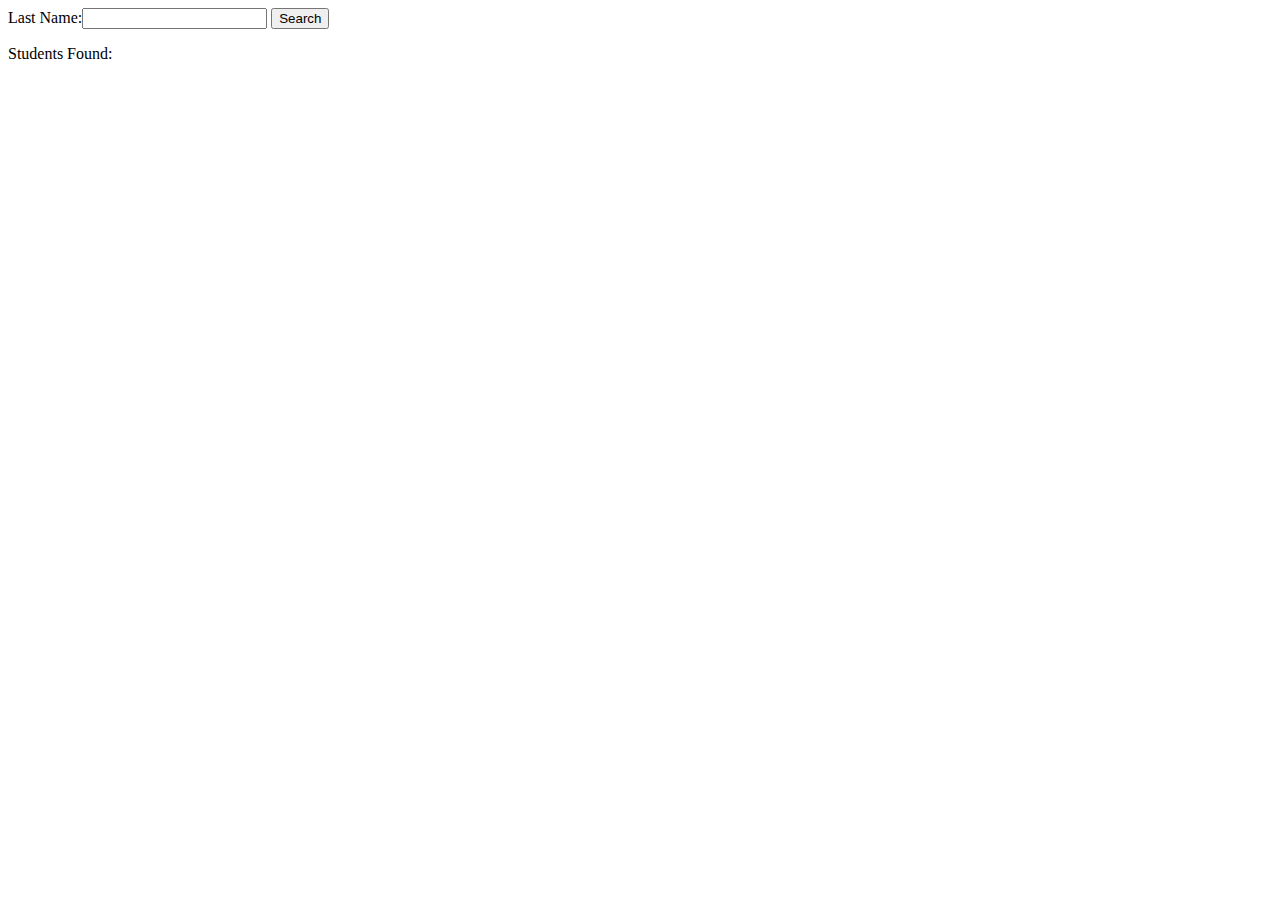
<file: Assignment2/index.html>
<html>
    <head>
        <meta charset="utf-8">
        <script src="studentModel.js"></script>
        <title>Assignment 2</title>
    </head>
    <body>
        Last Name:<input type="text" name="lastName" id="last-name-field">
        <button type="button" id="btn-search">Search</button> 
        <p>Students Found:</p>
        <ul id="student-list"></ul>
        <div id = "grades-table-container">

        </div>
        <script>
            var btn_elm = document.getElementById("btn-search"); 
            btn_elm.addEventListener('click', function(event) {
                var lastName = document.getElementById('last-name-field').value; 

                var amy = new Student("Amy", "Gonzalez", ["CPSC 375", "CPSC 471", "CPSC 473"], ["A", "B", "A"]); 
                var brett = new Student("Brett", "Gonzalez", ["CPSC 375", "CPSC 351", "CPSC 473"], ["C", "C", "D"]); 
                var gio = new Student("Gio", "Gonzalez", ["CPSC 375", "CPSC 471", "CPSC 481"], ["F", "F", "F"]); 

                var model = new StudentModel(); 
                
                model.addStudent(amy); 
                model.addStudent(brett); 
                model.addStudent(gio); 

                var list = new ListView(model); 
                list.createList(lastName); 
        });
        </script>
        <style>
            table, th, td{
                border: 1px solid black; 
            }
        </style>
        
    </body>
</html>
</file>
<file: Assignment1.css>
html {
    font-size: 16px; line-height: 1.25;
}

body {
    background-color: #fff; 
    color: #333; font-family: "nyt-franklin", "Helvetica Neue", Arial, sans-serif; font-size: 16px; 
    font-weight: 200;
    margin: 0; padding: 0
}

strong { 
    font-family: "nyt-franklin", "Helvetica Neue", Arial, sans-serif; 
    font-weight: 700; 
}

.universalNav {
    top:35px; 
}

.universalNav-main {
    height: 100%; 
    margin-left: 40px; 
    margin-top: 16px; 
    position: relative; 
}

.menuBar {
    overflow: hidden;
    display: flex; 
    background-color: white; 
    font-family: Helvetica
}

.menuBar .homePage-link {
    padding-right: 400px
}

.menuBar a {
    float: left; 
    font-size: 16px; 
    color: black; 
    text-align: center; 
    padding: 14px 16px; 
    text-decoration: none; 
}

.DropDown {
    float: left; 
    overflow: hidden; 
}

.DropDown .dropbtn{
    font-size: 16px; 
    border: none;
    outline: none; 
    color: black; 
    padding: 14px 16px; 
    background-color: inherit; 
    font-family: inherit; 
    margin: 0; 
}

.menuBar a:hover .DropDown:hover .dropbtn {
    background-color: white; 
}

.dropdown-content {
    display: none; 
    position: absolute; 
    background-color: white; 
    min-width: 160px; 
    box-shadow: 0px 8px 16px rgba(0,0,0,0.2);
    z-index: 1; 
}

.dropdown-content a {
    float: none; 
    color: black; 
    padding: 12px 16px; 
    text-decoration: none; 
    display: block; 
    text-align: left; 
}

.dropdown-content a:hover{
    background-color: white; 
}

.Dropdown:hover .dropdown-content{
    display: block; 
}

.choose-description p{
    text-align: center; 
}

.product-basic {
    display: flex; 
    flex: 1 1 100%; 
    flex-direction: column; 
    justify-content: flex-start; 
    max-width: 314px; 
    width: 32.33%; 
    
}

.product-basic:first-child {
    margin: 0 .5% 0 0; 
}

.product-basic .legal{
    box-sizing:border-box;
    height: auto;
    left: 0; 
    margin: 0 auto;
    padding: 14px 15px;
    width: 100%; 
}

.product-basic .legal-copy{
    color:#6e6e6e; 
    font-size: 12px; 
    font-weight: 500; 
    line-height: 14px;
    opacity: .7; 
    text-align: left; 
}

.product-basic .legal .wrap{
    padding: 0;
}

.legal-prefix{
    color:#6e6e6e;
    font-size: 12px;
    line-height: 14px; 
}

.product-container{
    padding: 40px 30px 30px; 
}

.product-container-wrap{
    box-sizing: border-box; 
    margin: 0 auto; 
    max-width: 1278px; 
}

.product-container-content {
    align-content: center; 
    box-sizing: border-box;
    display:flex; 
    justify-content: center;
    margin: 0 auto; 
    max-width: 985px;
    width: 100%; 
}


.product-basic-wrap {
    box-sizing: border-box; 
    margin: 0; 
    position:relative; 
    text-align: left;
    z-index: 1; 
}

.product-basic-header {
    border-radius: 6px; 
    box-sizing: border-box; 
    color: #fff; 
    padding: 20px; 
    position: relative; 
    text-align: left; 
    transition: all .6s ease; 
    width:95%; 
}

.product-basic-title{
    box-sizing: border-box; 
    color:white; 
    font-family: Helvetica; 
    font-size:26px;
    font-weight: 200; 
    line-height: 30px;
    min-height: 64px; 
    padding: 0 0 3px; 
    widows: 0 0 3px; 
    margin:0 auto; 
}

.product-basic-buttonWrap{
    padding: 15px;  
}

.product-basic-button{
    background-color: hsla(0, 0%, 100%, .5); 
    border: 0; 
    border-radius: 4px; 
    box-sizing: border-box;
    color:white; 
    cursor: pointer; 
    display: inline-block;
    font-family: Helvetica; 
    font-size: 14px; 
    font-weight: 700; 
    margin: 0 auto; 
    padding: 10px 20px; 
    text-align: center; 
    text-decoration: none;
    text-transform: uppercase; 
    transition: all .3s; 
    width: 100%; 
}

.product-basic-features {
    overflow:hidden; 
    position: relative; 
    transition: all .6s ease; 
}

.product-basic-features-1 {
    box-sizing: border-box; 
    font-size: 18px; 
    font-weight: 400; 
    text-align: left; 
}

.product-basic-description {
    box-sizing: border-box; 
    color: #4a4a4a;
    display: inline-block; 
    fill: #4a4a4a; 
    font-size: 16px; 
    font-weight: 400; 
    line-height: 22px; 
    margin: 0 auto; 
    padding: 0 2px 20px 20px;
    position: relative; 
    width: 100%; 
}

.product-basic-features-2{
    box-sizing: border-box; 
    font-size: 18px; 
    font-weight: 400; 
    text-align: left; 
    padding: 0 2px 0 20px; 
    width: 100%; 
}
.product-basic-features-title{
    box-sizing: border-box;
    color: #4a4a4a; 
    display: inline-block;
    fill: #4a4a4a;
    font-size: 16px; 
    font-weight: 700; 
    padding: 20px 20px 0px 0; 
    text-align: left; 
}

.product-basic-feature-2-text {
    box-sizing: border-box;
    color: #4a4a4a; 
    fill:#4a4a4a; 
    font-size: 16px; 
    font-weight: 400; 
    line-height: 22px; 
    margin: 0 auto; 
    padding: 0 2px 0 30px; 
    position: relative; 
    width: 100%; 
}

.legal {
    padding: 20px 45px 0; 
    position: relative; 
}

.legal .wrap {
    margin: 0 auto; 
    max-width: 955px; 
}

.legal-copy{
    color:#6e6e6e; 
    font-size: 12px;
    line-height: 14px; 
}

.secondary-offers{
    background: transparent; 
    box-sizing: border-box; 
    clear: both;
    display: block;
    height: auto;
    overflow: hidden;
    padding: 80px 75px 0; 
    width: 100%; 
}

.secondary-offers .wrap{
    height: auto; 
    margin: 0 auto;
    max-width: 985px;
    padding: 0; 
    widows: 100%; 
}

.secondary-offers-title{
    display: block; 
}

.secondary-offers-content{
    box-sizing: border-box; 
    display: table;
    height: auto; 
    
    width: 100%; 
}

.secondary-offers-link:nth-child(2n+1){
    margin-right: 1%; 
}

.secondary-offers-link{
    background-color: rgba(74, 74, 74, .1); 
    border-radius: 3px;
    box-sizing: border-box; 
    display: block;
    height: auto; 
    margin: 0 auto 10px; 
    padding: 15px; 
    position: relative;
    text-align: left;
    text-decoration: none; 
    min-height: 175px; 
    float: left; 
}

.secondary-offers-link-content{
    flex: 2 0; 
    flex-direction: column; 
    width: auto; 
}

.secondary-offers-link-title{
    color: #000000; 
    display: inline;
    font-family: Helvetica; 
    font-size: 16px;
    font-weight: 700; 
    padding: 0 0 5px; 
}

.secondary-offers-link-feature{
    color: #000000; 
    display: block; 
    font-family: Helvetica; 
    font-size: 16px; 
    font-weight: 500;
    line-height: 22px; 
    max-width: 419px; 
    padding: 0 0 20px; 
}

.secondary-offers-link-button{
    background: transparent; 
    bottom: 20px; 
    color: #2e84ed;
    display: block; 
    font-size: 16px; 
    font-weight: 700; 
    left: 20px; 
    line-height: 22px; 
    padding: 0; 
    position: absolute; 
    text-align: left; 
    text-decoration: underline; 
    text-transform: none; 
}

.faq {
    background: transparent; 
    box-sizing: border-box; 
    display: block; 
    height: auto; 
    overflow: hidden; 
    width: 100%; 
    padding: 40px; 
}

.faq-container{
    max-width: 985px;
    height: auto; 
    margin: 0 auto;
    width: 100%; 
}

.faq-title{
    font-size: 26px; 
    line-height: 30px; 
    margin: 0; 
    padding: 0 0 32px; 
    width: 100%; 
}

.faq-item{
    overflow: hidden; 
}

.faq-item-title{
    cursor: pointer; 
    transition: all .4s ease-in; 
    color: #2e84ed;
    font-size: 16px; 
    font-weight: 700; 
    line-height: 20px;
    padding: 0 10px 0; 
    position: relative; 
}

.faq-link{
    background: #2e84ed; 
    border-radius: 4px; 
    color: #ffffff; 
    display: inline-block; 
    font-family: Helvetica; 
    font-size: 14px; 
    font-weight: 700; 
    height: 35px; 
    line-height: 35px; 
    margin: 20px 0 0; 
    text-align: center; 
    text-decoration: none; 
    text-transform: uppercase; 
    width: 212px; 
}

.page-footer{
    background-color: #252527; 
    box-sizing: border-box; 
    color: #ffffff; 
    display: table; 
    width: 100%; 
}

.page-footer-content{
    width: 100%; 
    clear: both; 
    height: auto; 
    margin: 0 auto; 
    max-width: 1400px; 
}

.page-footer-column{
    clear: none; 
    float: left; 
    padding: 50px 0 100px 0; 
    width: 25%; 
}

.page-footer-column p {
    font-size: 16px; 
}

.page-footer-column-logo {
    clear: both; 
    display: inline-block; 
    margin: 0 0 5px; 
    max-width: 214px; 
    width: 100%; 
    text-decoration: none;
}

.page-footer-column-heading {
    line-height: 1.88; 
    border: 0; 
    cursor: auto; 
    padding: 0; 
    color: #ffffff; 
    font-weight: 700; 
    margin: 0 0 5px; 
    position: relative; 
    font-size: 16px; 
    font-family: Helvetica; 
}

.page-footer-column-links{
    max-height: none !important; 
    padding: 0; 
    overflow: hidden; 
    transition: max-height .4s ease-in; 
    width: 100%; 
}

.page-footer-column-links > a {
    box-sizing: border-box; 
    clear: both; 
    color: #fff; 
    display: inline-block; 
    font-family: Helvetica; 
    font-size: 16px; 
    font-weight: 500; 
    margin: 0 0 5px; 
    padding: 5px 0; 
    text-decoration: none; 
    width: auto; 
}
</file>
<file: Assignment1/Assignment1.css>
html {
    font-size: 16px; line-height: 1.25;
}

body {
    background-color: #fff; 
    color: #333; font-family: "nyt-franklin", "Helvetica Neue", Arial, sans-serif; font-size: 16px; 
    font-weight: 200;
    margin: 0; padding: 0
}

strong { 
    font-family: "nyt-franklin", "Helvetica Neue", Arial, sans-serif; 
    font-weight: 700; 
}

.universalNav {
    top:35px; 
}

.universalNav-main {
    height: 100%; 
    margin-left: 40px; 
    margin-top: 16px; 
    position: relative; 
}

.menuBar {
    overflow: hidden;
    display: flex; 
    background-color: white; 
    font-family: Helvetica
}

.menuBar .homePage-link {
    padding-right: 400px
}

.menuBar a {
    float: left; 
    font-size: 16px; 
    color: black; 
    text-align: center; 
    padding: 14px 16px; 
    text-decoration: none; 
}

.DropDown {
    float: left; 
    overflow: hidden; 
}

.DropDown .dropbtn{
    font-size: 16px; 
    border: none;
    outline: none; 
    color: black; 
    padding: 14px 16px; 
    background-color: inherit; 
    font-family: inherit; 
    margin: 0; 
}

.menuBar a:hover .DropDown:hover .dropbtn {
    background-color: white; 
}

.dropdown-content {
    display: none; 
    position: absolute; 
    background-color: white; 
    min-width: 160px; 
    box-shadow: 0px 8px 16px rgba(0,0,0,0.2);
    z-index: 1; 
}

.dropdown-content a {
    float: none; 
    color: black; 
    padding: 12px 16px; 
    text-decoration: none; 
    display: block; 
    text-align: left; 
}

.dropdown-content a:hover{
    background-color: white; 
}

.Dropdown:hover .dropdown-content{
    display: block; 
}

.choose-description p{
    text-align: center; 
}

.product-basic {
    display: flex; 
    flex: 1 1 100%; 
    flex-direction: column; 
    justify-content: flex-start; 
    max-width: 314px; 
    width: 32.33%; 
    
}

.product-basic:first-child {
    margin: 0 .5% 0 0; 
}

.product-basic .legal{
    box-sizing:border-box;
    height: auto;
    left: 0; 
    margin: 0 auto;
    padding: 14px 15px;
    width: 100%; 
}

.product-basic .legal-copy{
    color:#6e6e6e; 
    font-size: 12px; 
    font-weight: 500; 
    line-height: 14px;
    opacity: .7; 
    text-align: left; 
}

.product-basic .legal .wrap{
    padding: 0;
}

.legal-prefix{
    color:#6e6e6e;
    font-size: 12px;
    line-height: 14px; 
}

.product-container{
    padding: 40px 30px 30px; 
}

.product-container-wrap{
    box-sizing: border-box; 
    margin: 0 auto; 
    max-width: 1278px; 
}

.product-container-content {
    align-content: center; 
    box-sizing: border-box;
    display:flex; 
    justify-content: center;
    margin: 0 auto; 
    max-width: 985px;
    width: 100%; 
}


.product-basic-wrap {
    box-sizing: border-box; 
    margin: 0; 
    position:relative; 
    text-align: left;
    z-index: 1; 
}

.product-basic-header {
    border-radius: 6px; 
    box-sizing: border-box; 
    color: #fff; 
    padding: 20px; 
    position: relative; 
    text-align: left; 
    transition: all .6s ease; 
    width:95%; 
}

.product-basic-title{
    box-sizing: border-box; 
    color:white; 
    font-family: Helvetica; 
    font-size:26px;
    font-weight: 200; 
    line-height: 30px;
    min-height: 64px; 
    padding: 0 0 3px; 
    widows: 0 0 3px; 
    margin:0 auto; 
}

.product-basic-buttonWrap{
    padding: 15px;  
}

.product-basic-button{
    background-color: hsla(0, 0%, 100%, .5); 
    border: 0; 
    border-radius: 4px; 
    box-sizing: border-box;
    color:white; 
    cursor: pointer; 
    display: inline-block;
    font-family: Helvetica; 
    font-size: 14px; 
    font-weight: 700; 
    margin: 0 auto; 
    padding: 10px 20px; 
    text-align: center; 
    text-decoration: none;
    text-transform: uppercase; 
    transition: all .3s; 
    width: 100%; 
}

.product-basic-features {
    overflow:hidden; 
    position: relative; 
    transition: all .6s ease; 
}

.product-basic-features-1 {
    box-sizing: border-box; 
    font-size: 18px; 
    font-weight: 400; 
    text-align: left; 
}

.product-basic-description {
    box-sizing: border-box; 
    color: #4a4a4a;
    display: inline-block; 
    fill: #4a4a4a; 
    font-size: 16px; 
    font-weight: 400; 
    line-height: 22px; 
    margin: 0 auto; 
    padding: 0 2px 20px 20px;
    position: relative; 
    width: 100%; 
}

.product-basic-features-2{
    box-sizing: border-box; 
    font-size: 18px; 
    font-weight: 400; 
    text-align: left; 
    padding: 0 2px 0 20px; 
    width: 100%; 
}
.product-basic-features-title{
    box-sizing: border-box;
    color: #4a4a4a; 
    display: inline-block;
    fill: #4a4a4a;
    font-size: 16px; 
    font-weight: 700; 
    padding: 20px 20px 0px 0; 
    text-align: left; 
}

.product-basic-feature-2-text {
    box-sizing: border-box;
    color: #4a4a4a; 
    fill:#4a4a4a; 
    font-size: 16px; 
    font-weight: 400; 
    line-height: 22px; 
    margin: 0 auto; 
    padding: 0 2px 0 30px; 
    position: relative; 
    width: 100%; 
}

.legal {
    padding: 20px 45px 0; 
    position: relative; 
}

.legal .wrap {
    margin: 0 auto; 
    max-width: 955px; 
}

.legal-copy{
    color:#6e6e6e; 
    font-size: 12px;
    line-height: 14px; 
}

.secondary-offers{
    background: transparent; 
    box-sizing: border-box; 
    clear: both;
    display: block;
    height: auto;
    overflow: hidden;
    padding: 80px 75px 0; 
    width: 100%; 
}

.secondary-offers .wrap{
    height: auto; 
    margin: 0 auto;
    max-width: 985px;
    padding: 0; 
    widows: 100%; 
}

.secondary-offers-title{
    display: block; 
}

.secondary-offers-content{
    box-sizing: border-box; 
    display: table;
    height: auto; 
    
    width: 100%; 
}

.secondary-offers-link:nth-child(2n+1){
    margin-right: 1%; 
}

.secondary-offers-link{
    background-color: rgba(74, 74, 74, .1); 
    border-radius: 3px;
    box-sizing: border-box; 
    display: block;
    height: auto; 
    margin: 0 auto 10px; 
    padding: 15px; 
    position: relative;
    text-align: left;
    text-decoration: none; 
    min-height: 175px; 
    float: left; 
}

.secondary-offers-link-content{
    flex: 2 0; 
    flex-direction: column; 
    width: auto; 
}

.secondary-offers-link-title{
    color: #000000; 
    display: inline;
    font-family: Helvetica; 
    font-size: 16px;
    font-weight: 700; 
    padding: 0 0 5px; 
}

.secondary-offers-link-feature{
    color: #000000; 
    display: block; 
    font-family: Helvetica; 
    font-size: 16px; 
    font-weight: 500;
    line-height: 22px; 
    max-width: 419px; 
    padding: 0 0 20px; 
}

.secondary-offers-link-button{
    background: transparent; 
    bottom: 20px; 
    color: #2e84ed;
    display: block; 
    font-size: 16px; 
    font-weight: 700; 
    left: 20px; 
    line-height: 22px; 
    padding: 0; 
    position: absolute; 
    text-align: left; 
    text-decoration: underline; 
    text-transform: none; 
}

.faq {
    background: transparent; 
    box-sizing: border-box; 
    display: block; 
    height: auto; 
    overflow: hidden; 
    width: 100%; 
    padding: 40px; 
}

.faq-container{
    max-width: 985px;
    height: auto; 
    margin: 0 auto;
    width: 100%; 
}

.faq-title{
    font-size: 26px; 
    line-height: 30px; 
    margin: 0; 
    padding: 0 0 32px; 
    width: 100%; 
}

.faq-item{
    overflow: hidden; 
}

.faq-item-title{
    cursor: pointer; 
    transition: all .4s ease-in; 
    color: #2e84ed;
    font-size: 16px; 
    font-weight: 700; 
    line-height: 20px;
    padding: 0 10px 0; 
    position: relative; 
}

.faq-link{
    background: #2e84ed; 
    border-radius: 4px; 
    color: #ffffff; 
    display: inline-block; 
    font-family: Helvetica; 
    font-size: 14px; 
    font-weight: 700; 
    height: 35px; 
    line-height: 35px; 
    margin: 20px 0 0; 
    text-align: center; 
    text-decoration: none; 
    text-transform: uppercase; 
    width: 212px; 
}

.page-footer{
    background-color: #252527; 
    box-sizing: border-box; 
    color: #ffffff; 
    display: table; 
    width: 100%; 
}

.page-footer-content{
    width: 100%; 
    clear: both; 
    height: auto; 
    margin: 0 auto; 
    max-width: 1400px; 
}

.page-footer-column{
    clear: none; 
    float: left; 
    padding: 50px 0 100px 0; 
    width: 25%; 
}

.page-footer-column p {
    font-size: 16px; 
}

.page-footer-column-logo {
    clear: both; 
    display: inline-block; 
    margin: 0 0 5px; 
    max-width: 214px; 
    width: 100%; 
    text-decoration: none;
}

.page-footer-column-heading {
    line-height: 1.88; 
    border: 0; 
    cursor: auto; 
    padding: 0; 
    color: #ffffff; 
    font-weight: 700; 
    margin: 0 0 5px; 
    position: relative; 
    font-size: 16px; 
    font-family: Helvetica; 
}

.page-footer-column-links{
    max-height: none !important; 
    padding: 0; 
    overflow: hidden; 
    transition: max-height .4s ease-in; 
    width: 100%; 
}

.page-footer-column-links > a {
    box-sizing: border-box; 
    clear: both; 
    color: #fff; 
    display: inline-block; 
    font-family: Helvetica; 
    font-size: 16px; 
    font-weight: 500; 
    margin: 0 0 5px; 
    padding: 5px 0; 
    text-decoration: none; 
    width: auto; 
}
</file>
